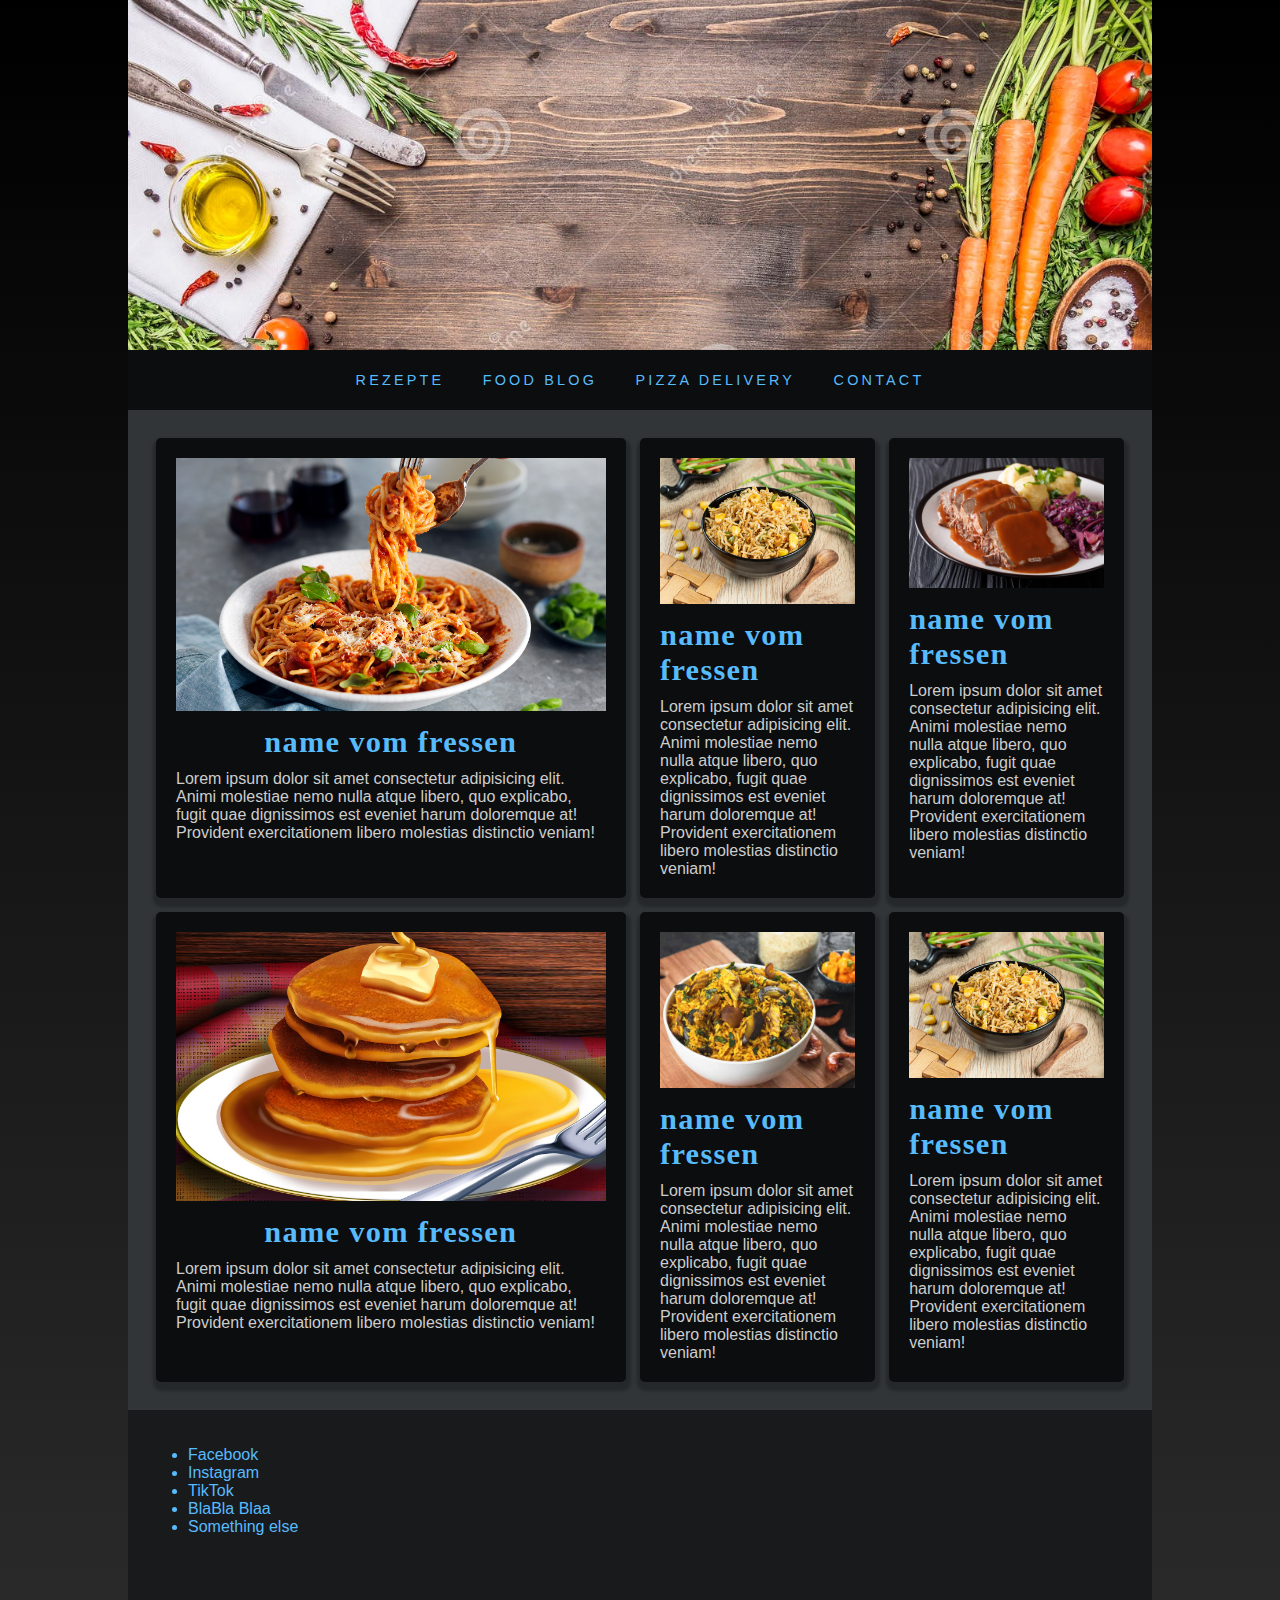
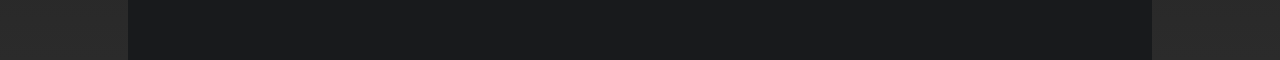
<file: index.html>
<!DOCTYPE html>
<html lang="en">

<head>
    <meta charset="UTF-8">
    <meta http-equiv="X-UA-Compatible" content="IE=edge">
    <meta name="viewport" content="width=device-width, initial-scale=1.0">
    <link rel="stylesheet" href="style.css">
    <title>cookbook</title>
</head>

<body>
    <div class="page-container">
        <header> </header>


        <nav class="nav">
            <ul>
                <li><a href="#">REZEPTE</a> </li>
                <li><a href="#">FOOD BLOG</a></li>
                <li><a href="#">PIZZA DELIVERY</a></li>
                <li><a href="#">CONTACT</a></li>
            </ul>
        </nav>


        <section class="main-container">



            <div class="grid-container">


                <a href="detailPageVorlage.html">
                    <div class="gridcard">
                        <div class="foodpic"><img src="img/01.jpg" alt="food"></div>
                        <div class="foodtopic">name vom fressen</div>
                        <div class="foodtxt">Lorem ipsum dolor sit amet consectetur adipisicing elit. Animi molestiae
                            nemo
                            nulla atque
                            libero, quo explicabo, fugit quae dignissimos est eveniet harum doloremque at! Provident
                            exercitationem libero molestias distinctio veniam!</div>
                    </div>
                </a>




                <a href="#">
                    <div class="gridcard">
                        <div class="foodpic"><img src="img/03.jpg" alt="food"></div>
                        <div class="foodtopic">name vom fressen</div>
                        <div class="foodtxt">Lorem ipsum dolor sit amet consectetur adipisicing elit. Animi molestiae
                            nemo
                            nulla atque
                            libero, quo explicabo, fugit quae dignissimos est eveniet harum doloremque at! Provident
                            exercitationem libero molestias distinctio veniam!</div>
                    </div>
                </a>




                <a href="#">
                    <div class="gridcard">
                        <div class="foodpic"><img src="img/04.jpg" alt="food"></div>
                        <div class="foodtopic">name vom fressen</div>
                        <div class="foodtxt">Lorem ipsum dolor sit amet consectetur adipisicing elit. Animi molestiae
                            nemo
                            nulla atque
                            libero, quo explicabo, fugit quae dignissimos est eveniet harum doloremque at! Provident
                            exercitationem libero molestias distinctio veniam!</div>
                    </div>
                </a>




                <a href="#">
                    <div class="gridcard">
                        <div class="foodpic"><img src="img/05.jpg" alt="food"></div>
                        <div class="foodtopic">name vom fressen</div>
                        <div class="foodtxt">Lorem ipsum dolor sit amet consectetur adipisicing elit. Animi molestiae
                            nemo
                            nulla atque
                            libero, quo explicabo, fugit quae dignissimos est eveniet harum doloremque at! Provident
                            exercitationem libero molestias distinctio veniam!</div>
                    </div>
                </a>




                <a href="#">
                    <div class="gridcard">
                        <div class="foodpic"><img src="img/02.jpg" alt="food"></div>
                        <div class="foodtopic">name vom fressen</div>
                        <div class="foodtxt">Lorem ipsum dolor sit amet consectetur adipisicing elit. Animi molestiae
                            nemo
                            nulla atque
                            libero, quo explicabo, fugit quae dignissimos est eveniet harum doloremque at! Provident
                            exercitationem libero molestias distinctio veniam!</div>
                    </div>
                </a>


                <a href="#">
                    <div class="gridcard">
                        <div class="foodpic"><img src="img/03.jpg" alt="food"></div>
                        <div class="foodtopic">name vom fressen</div>
                        <div class="foodtxt">Lorem ipsum dolor sit amet consectetur adipisicing elit. Animi molestiae
                            nemo
                            nulla atque
                            libero, quo explicabo, fugit quae dignissimos est eveniet harum doloremque at! Provident
                            exercitationem libero molestias distinctio veniam!</div>
                    </div>
                </a>








            </div>



        </section>


        <section class="footer">

            <div class="footer-left sm-icon">

                <ul>
                    <li>Facebook</li>
                    <li>Instagram</li>
                    <li>TikTok</li>
                    <li>BlaBla Blaa</li>
                    <li>Something else</li>
                </ul>


            </div>
            <div class="footer-right"></div>


        </section>
    </div>

</body>

</html>
</file>
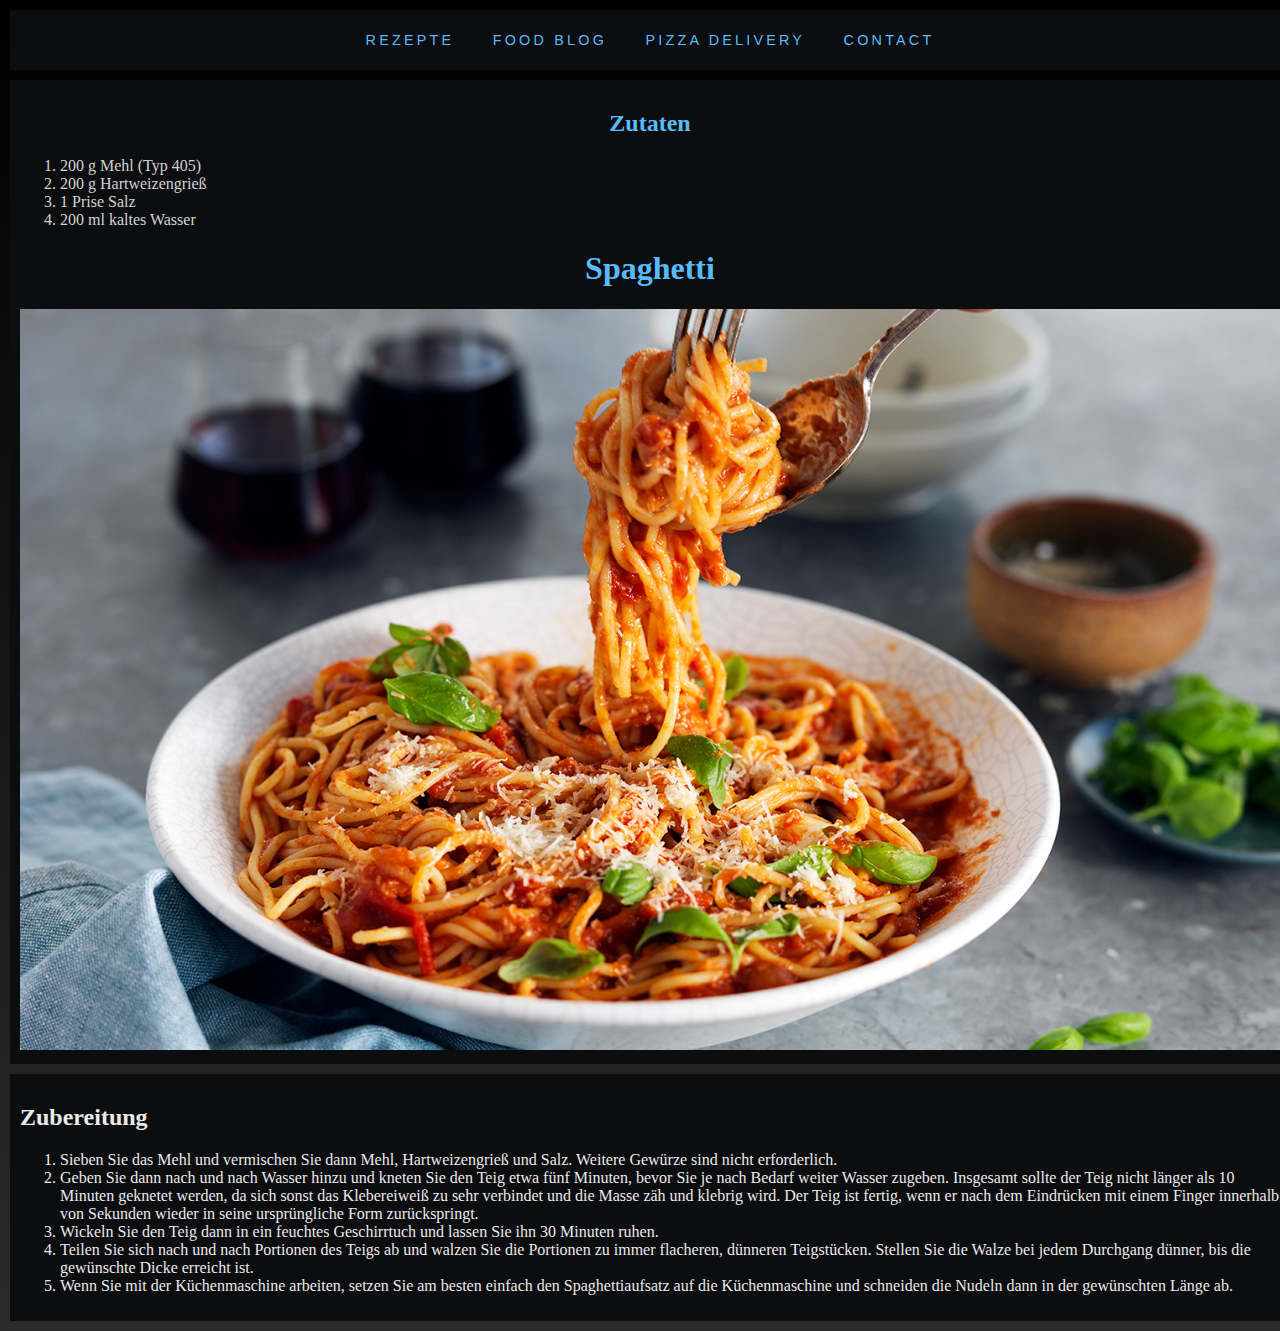
<file: detailPageVorlage.html>
<!DOCTYPE html>
<html lang="en">

<head>
    <meta charset="UTF-8">
    <meta http-equiv="X-UA-Compatible" content="IE=edge">
    <meta name="viewport" content="width=device-width, initial-scale=1.0">
    <link rel="stylesheet" href="style.css">
    <title>cookbook</title>
    <link rel="stylesheet" href="https://cdn.jsdelivr.net/npm/bootstrap@4.6.2/dist/css/bootstrap.min.css" integrity="sha384-xOolHFLEh07PJGoPkLv1IbcEPTNtaed2xpHsD9ESMhqIYd0nLMwNLD69Npy4HI+N" crossorigin="anonymous">

</head>

<body>
    <div class="container">
        <!-- <div class="page-container"> -->
            <!-- <header> </header> -->


            <nav class="nav row">
                <ul>
                    <li><a href="#">REZEPTE</a> </li>
                    <li><a href="#">FOOD BLOG</a></li>
                    <li><a href="#">PIZZA DELIVERY</a></li>
                    <li><a href="#">CONTACT</a></li>
                </ul>
            </nav>


            <!-- <section class="main-container"> -->

            <!--HIER KANN DAS BOOT STRAP ZEUGS REIN -->
        
            


            <div class="row">
                <div class="col-md-3 zutaten">
                    <div class="">
                        <div class="zutaten_ueberschrift">
                            <h2>Zutaten</h2>
                        </div>
                        <div class="zutaten_liste">
                            <ul>
                                <li>200 g Mehl (Typ 405)</li>
                                <li>200 g Hartweizengrieß</li>
                                <li>1 Prise Salz</li>
                                <li>200 ml kaltes Wasser</li>

                            </ul>
                        </div>
                        
                    </div>         
                </div>
                
                <div class="col-md-9 bildspalte">
                    <div class="bild_ueberschrift">
                        <h1>Spaghetti</h1>
                    </div>
                    <div id="bild" class="bild_gericht">
                        <img src="/img/01.jpg" alt="">
                    </div>

                </div> 

            </div>

            <div class="row">
                <h2> Zubereitung</h2>
                <ul>
                    <li>Sieben Sie das Mehl und vermischen Sie dann Mehl, Hartweizengrieß und Salz. Weitere Gewürze sind nicht erforderlich.</li>
                    <li>Geben Sie dann nach und nach Wasser hinzu und kneten Sie den Teig etwa fünf Minuten, bevor Sie je nach Bedarf weiter Wasser zugeben. Insgesamt sollte der Teig nicht länger als 10 Minuten geknetet werden, da sich sonst das Klebereiweiß zu sehr verbindet und die Masse zäh und klebrig wird. Der Teig ist fertig, wenn er nach dem Eindrücken mit einem Finger innerhalb von Sekunden wieder in seine ursprüngliche Form zurückspringt.</li>
                    <li>Wickeln Sie den Teig dann in ein feuchtes Geschirrtuch und lassen Sie ihn 30 Minuten ruhen.</li>
                    <li>Teilen Sie sich nach und nach Portionen des Teigs ab und walzen Sie die Portionen zu immer flacheren, dünneren Teigstücken. Stellen Sie die Walze bei jedem Durchgang dünner, bis die gewünschte Dicke erreicht ist.</li>
                    <li>Wenn Sie mit der Küchenmaschine arbeiten, setzen Sie am besten einfach den Spaghettiaufsatz auf die Küchenmaschine und schneiden die Nudeln dann in der gewünschten Länge ab.</li>
                </ul>

            </div>

            


           


            



        
             <!-- </section> -->
        </div>
    </div>

</body>

</html>
</file>
<file: style.css>
* {
  box-sizing: border-box;
}

body {
  padding: 0;
  margin: 0;
  background: #070707;
  background: -moz-linear-gradient(top, #33333a 0%, #000000 100%);
  background: -webkit-linear-gradient(top, #33333a 0%, #000000 100%);
  background: linear-gradient(to bottom, #000000 0%, #2b2b2b 100%);
}

.page-container {
  width: 100%;
  display: flex;
  align-items: center;
  flex-direction: column;
}

header {
  width: 80%;
  height: 350px;
  background-image: url(img/fresh-organic-vegetables-spoons-rustic-wooden-background-top-view-border-healthy-food-vegetarian-cooking-concept-63781109.jpg);
  object-fit: fill;
  object-position: center;
  background-size: 100%;
  background-repeat: no-repeat;
}
.nav {
  width: 80%;
  height: 60px;
  padding: 5px 0;
  background-color: rgb(12, 13, 14);
  display: flex;
  align-items: center;
  position: sticky;
  top: 0;
  z-index: 2;
}
.nav ul {
  width: 100%;
  list-style: none;
  display: flex;
  margin-block-start: 0;
  margin-block-end: 0;
  margin-inline-start: 0px;
  margin-inline-end: 0px;
  padding-inline-start: 0;
  justify-content: center;
  gap: 0.4rem;
  align-items: center;
}
.nav ul li {
  display: flex;
  align-items: center;
  justify-content: center;
  padding: 0 1rem;
  background-color: rgba(0, 0, 0, 0);
}
.nav ul li a {
  color: rgb(88, 187, 252);
  text-decoration: none;
  font-size: 0.9rem;
  font-family: "Lucida Sans", "Lucida Sans Regular", "Lucida Grande",
    "Lucida Sans Unicode", Geneva, Verdana, sans-serif;
  letter-spacing: 0.2rem;
  transition: ease-in 0.2s;
}
.nav ul li a:hover {
  color: rgb(224, 238, 255);
  text-decoration: underline;
  background-color: rgb(61, 67, 72);
}

.main-container {
  /* das der main container  "falls du den suchst" */
  padding: 20px;
  width: 80%;
  height: 100%;
  background-color: rgb(49, 53, 56);
}
.main-container a {
  text-decoration: none;
}

.grid-container {
  display: grid;
  grid-template-columns: 4fr 2fr 2fr;
  padding: 0.5rem;
  grid-gap: 0.9rem;
}

.grid-container > div {
  padding: 20px;
}

.gridcard {
  height: 100%;
  padding: 20px;
  background-color: rgb(12, 13, 14);
  color: rgb(205, 205, 205);
  display: flex;
  flex-direction: column;
  align-items: center;
  border-radius: 5px;
  -webkit-box-shadow: 1px 5px 3px 4px rgba(0, 0, 0, 0.24);
  box-shadow: 1px 5px 3px 4px rgba(0, 0, 0, 0.24);
  transition: all 0.2s ease-in-out;
  cursor: pointer;
  transition: ease-in 0.2s;
}
.gridcard:hover {
  background-color: rgb(255, 255, 255);
  transform: scale(1.01);
  color: black;
}

.foodpic img {
  width: 100%;
}
.foodtopic {
  font-size: 1.9rem;
  font-weight: 600;
  font-family: "Times New Roman", Times, serif;
  color: rgb(88, 187, 252);
  margin: 10px 0;
  letter-spacing: 0.08rem;
}
.foodtxt {
  font-size: 1rem;

  font-family: "Segoe UI", Tahoma, Geneva, Verdana, sans-serif;
}

.footer {
  width: 80%;
  height: 250px;
  background-color: rgb(24, 26, 28);
  padding: 20px;
  display: flex;
  align-content: center;
}
.footer-left {
  display: flex;
  flex: 1;
  align-content: flex-start;

  width: 100%;
  height: auto;
}
.footer-right {
  display: flex;
  flex: 1;
}
.sm-icon {
  width: 100%;
}
.sm-icon ul {
  width: 100%;
}
.sm-icon ul li {
  color: rgb(88, 187, 252);
  width: 100%;
  font-family: "Segoe UI", Tahoma, Geneva, Verdana, sans-serif;
  font-size: 1rem;
}

.row {
  background-color: rgb(12, 13, 14);
  color: rgb(234, 234, 234);
  width: 100%;
  justify-content: center;
  margin: 10px;
  padding: 10px;

  
}
.zutaten {
  order:1;
  color: rgb(210, 210, 210);
}

.bildspalte {
  order: 0;
}

.col {
  color: red;
  justify-content: center;
 

}

.col-3 {
  color: red;
  justify-content: center;
  
}


.zutaten_ueberschrift h2 {
  color: rgb(88, 187, 252);
  text-align: center;

}

.bild_ueberschrift h1 {
  text-align: center;
  color: rgb(88, 187, 252);
}

.bild_gericht img {
  max-width: 100%;
  justify-content: center;
  }

.row ul li {
  list-style-type: decimal;
}
</file>
